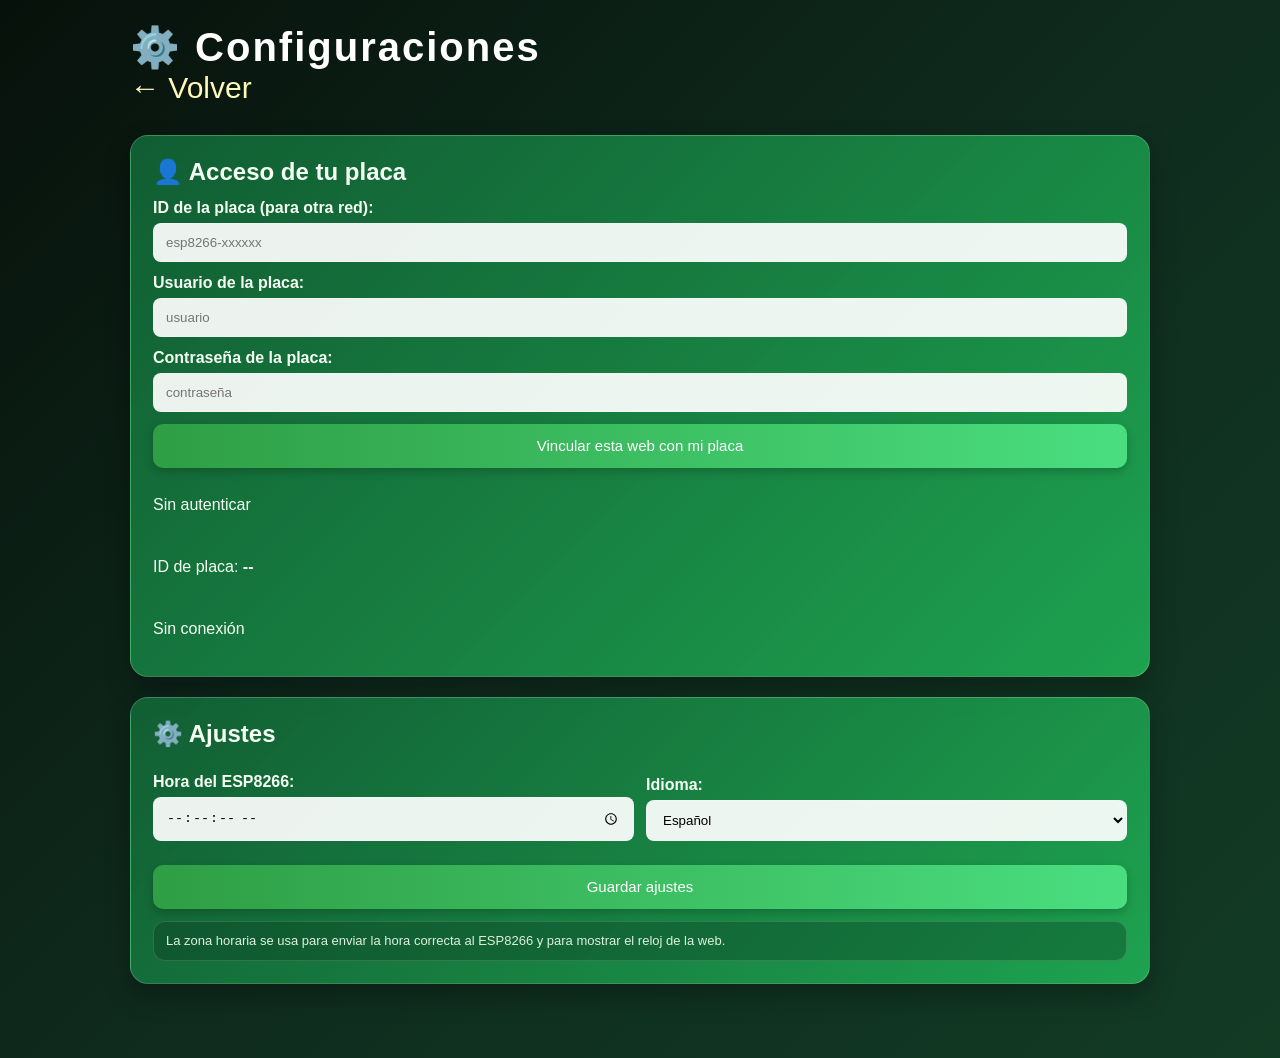
<file: configuracion.html>
<!DOCTYPE html>
<html lang="es">
<head>
    <meta charset="UTF-8">
    <meta name="viewport" content="width=device-width, initial-scale=1.0">
    <title>Configuración - HydroControl</title>
    <link rel="stylesheet" href="style.css">
    <script src="paho-mqtt.min.js"></script>
</head>
<body>
    <div class="container">
        <div class="page-header">
            <h1>⚙️ Configuraciones</h1>
            <a href="index.html" class="header-link">← Volver</a>
        </div>

        <div class="section-block">
            <div class="card">
                <h2>👤 Acceso de tu placa</h2>
                <label>ID de la placa (para otra red): <input type="text" id="deviceId" placeholder="esp8266-xxxxxx"></label>
                <label>Usuario de la placa: <input type="text" id="appUser" placeholder="usuario"></label>
                <label>Contraseña de la placa: <input type="password" id="appPassword" placeholder="contraseña"></label>
                <button id="loginBoard">Vincular esta web con mi placa</button>
                <p id="authStatus">Sin autenticar</p>
                <p>ID de placa: <strong id="deviceIdDisplay">--</strong></p>
                <p id="connStatus">Sin conexión</p>
            </div>
                <div class="card">
                    <h2 id="settingsCardTitle">⚙️ Ajustes</h2>
                    <div class="row">
                        <label id="manualClockLabel">Hora del ESP8266:
                            <input type="time" id="manualClockTime" step="1">
                        </label>
                        <label id="languageLabel">Idioma:
                            <select id="languageSelect">
                                <option value="es">Español</option>
                                <option value="en">English</option>
                            </select>
                        </label>
                    </div>
                    <div class="row">
                        <button id="saveSettings">Guardar ajustes</button>
                    </div>
                    <p class="settings-note" id="settingsNote">Escribe la hora actual y el ESP8266 la guardará para su reloj interno.</p>
                </div>
        </div>

    </div>

    <script src="autoLogic.js?v=20260807-3"></script>
    <script src="script.js?v=20260807-3"></script>
</body>
</html>
</file>
<file: style.css>
body{
    margin: 0;
    background: linear-gradient(135deg, #07110b 0%, #0f2b1e 50%, #123b24 100%);
    font-family: "Trebuchet MS", "Segoe UI", sans-serif;
    color: #f5fff3;
    min-height: 100vh;
}

.container{
    width: min(94%, 1020px);
    margin: auto;
    padding: 24px 0 44px;
}

button {
    touch-action: manipulation;
    min-height: 44px;
}

.hero-header {
    display: flex;
    justify-content: space-between;
    align-items: center;
    gap: 12px;
    margin-bottom: 20px;
    padding: 18px 20px;
    border-radius: 20px;
    background: linear-gradient(90deg, rgba(18, 99, 54, 0.95), rgba(34, 197, 94, 0.75));
    box-shadow: 0 8px 25px rgba(0, 0, 0, 0.25);
}

.live-status-bar {
    display: grid;
    grid-template-columns: repeat(auto-fit, minmax(160px, 1fr));
    align-items: center;
    gap: 12px;
    padding: 14px 16px;
    border-radius: 14px;
    margin-bottom: 18px;
    background: rgba(7, 36, 24, 0.75);
    border: 1px solid rgba(255,255,255,0.16);
    backdrop-filter: blur(6px);
}

.live-status-bar .state-chip {
    justify-self: start;
}

.status-inline {
    font-size: 14px;
    color: rgba(232, 255, 236, 0.9);
}

.status-inline strong {
    color: #ffffff;
    letter-spacing: 0.1px;
}

.state-chip {
    display: inline-flex;
    align-items: center;
    justify-content: center;
    gap: 6px;
    border-radius: 999px;
    padding: 6px 12px;
    font-size: 12px;
    font-weight: 800;
    letter-spacing: 0.3px;
    text-transform: uppercase;
    border: 1px solid transparent;
}

.state-chip.ok {
    color: #d9ffe5;
    background: rgba(38, 132, 80, 0.45);
    border-color: rgba(119, 255, 176, 0.35);
}

.state-chip.warn {
    color: #fff1cc;
    background: rgba(171, 110, 18, 0.45);
    border-color: rgba(255, 209, 124, 0.35);
}

.state-chip.error {
    color: #ffd9d9;
    background: rgba(140, 35, 35, 0.5);
    border-color: rgba(255, 161, 161, 0.38);
}

.state-chip.neutral {
    color: #dff2e4;
    background: rgba(31, 79, 57, 0.38);
    border-color: rgba(207, 245, 218, 0.24);
}

.hero-title {
    display: flex;
    flex-direction: column;
    gap: 4px;
}

.hero-badge {
    font-size: 28px;
    margin-bottom: 2px;
}

h1 {
    color: #ffffff;
    text-align: left;
    margin: 0;
    font-size: clamp(28px, 5vw, 40px);
    letter-spacing: 2px;
    font-weight: bold;
}

.hero-subtitle {
    margin: 0;
    color: #e8ffe9;
    font-size: 16px;
}

.header-link {
    color: #fff8b8;
    text-decoration: none;
    font-size: 30px;
}

.card {
    background: linear-gradient(135deg, rgba(18, 99, 54, 0.93), rgba(34, 197, 94, 0.76));
    padding: 22px;
    margin: 0;
    border-radius: 18px;
    box-shadow: 0px 12px 26px rgba(0, 0, 0, 0.28);
    border: 1px solid rgba(255,255,255,0.18);
    display: flex;
    flex-direction: column;
    gap: 12px;
}

h2 {
    margin: 0;
    line-height: 1.2;
}

.section-block {
    margin: 30px 0;
    display: grid;
    grid-template-columns: 1fr;
    gap: 20px;
    align-items: stretch;
}

p {
    font-size: 16px;
}

.status-item {
    min-height: 170px;
    min-width: 0;
    background: rgba(255,255,255,0.14);
    padding: 14px;
    border-radius: 12px;
    border: 1px solid rgba(255,255,255,0.16);
    display: flex;
    flex-direction: column;
    gap: 8px;
}

.summary-row {
    display: grid;
    grid-template-columns: repeat(2, minmax(0, 1fr));
    gap: 12px;
    margin-top: 12px;
}

.compact-summary {
    min-height: 104px;
    text-align: center;
    padding: 10px 10px;
    display: flex;
    flex-direction: column;
    justify-content: center;
    align-items: center;
}

.compact-summary h3 {
    font-size: 14px;
    margin-bottom: 6px;
}

.compact-summary p {
    font-size: 20px;
    margin: 0;
    font-weight: bold;
}

.time-source {
    margin-top: 6px;
    font-size: 11px !important;
    font-weight: 800;
    letter-spacing: 0.2px;
    padding: 4px 8px;
    border-radius: 999px;
    border: 1px solid rgba(255,255,255,0.24);
    background: rgba(12, 67, 40, 0.45);
    color: #e8fff1;
    line-height: 1.1;
}

.time-source.fallback {
    background: rgba(146, 34, 34, 0.5);
    color: #ffd7d7;
    border-color: rgba(255, 170, 170, 0.48);
}

.compact-summary .ph-range-status {
    margin-top: 8px;
    font-size: 11px;
    font-weight: 800;
    letter-spacing: 0.2px;
    padding: 4px 8px;
    border-radius: 999px;
    border: 1px solid rgba(255,255,255,0.24);
    line-height: 1.1;
}

.ph-value {
    font-variant-numeric: tabular-nums;
}

.ph-range-status.neutral {
    color: #e8fff1;
    background: rgba(12, 67, 40, 0.45);
}

.ph-range-status.safe {
    color: #d8ffe2;
    background: rgba(25, 112, 65, 0.45);
}

.ph-range-status.alert {
    color: #ffd7d7;
    background: rgba(146, 34, 34, 0.5);
    border-color: rgba(255, 170, 170, 0.48);
}

.status-item h3 {
    margin: 0 0 8px 0;
    font-size: 18px;
}

.status-item p {
    font-size: 24px;
    margin: 4px 0;
}

.device-state {
    display: inline-flex;
    align-items: center;
    justify-content: center;
    min-width: 98px;
    border-radius: 999px;
    padding: 6px 10px;
    border: 1px solid rgba(255,255,255,0.2);
    background: rgba(16, 56, 35, 0.45);
    font-size: 16px !important;
    font-weight: 800;
    letter-spacing: 0.4px;
}

.device-state.on {
    color: #d7ffe3;
    background: rgba(23, 122, 72, 0.55);
    border-color: rgba(130, 255, 181, 0.45);
}

.device-state.off {
    color: #ffe0e0;
    background: rgba(122, 33, 33, 0.52);
    border-color: rgba(255, 168, 168, 0.4);
}

.device-state.pending {
    color: #fff6d8;
    background: rgba(124, 99, 36, 0.48);
    border-color: rgba(255, 224, 156, 0.35);
}

.device-state.unknown {
    color: #e8fff1;
    background: rgba(12, 67, 40, 0.45);
}

label {
    display: flex;
    flex-direction: column;
    gap: 6px;
    margin: 0;
    font-weight: bold;
}

.switch-row {
    display: flex;
    flex-direction: row;
    justify-content: space-between;
    align-items: center;
    padding: 12px 14px;
    border-radius: 12px;
    background: rgba(255,255,255,0.12);
    border: 1px solid rgba(255,255,255,0.16);
    margin: 12px 0 14px;
}

.switch {
    position: relative;
    display: inline-block;
    width: 54px;
    height: 30px;
}

.switch input {
    opacity: 0;
    width: 0;
    height: 0;
}

.slider {
    position: absolute;
    cursor: pointer;
    inset: 0;
    background-color: rgba(255,255,255,0.35);
    transition: 0.3s;
    border-radius: 999px;
}

.slider:before {
    position: absolute;
    content: "";
    height: 22px;
    width: 22px;
    left: 4px;
    bottom: 4px;
    background-color: white;
    transition: 0.3s;
    border-radius: 50%;
}

.switch input:checked + .slider {
    background: linear-gradient(90deg, #2f9e44, #4ade80);
}

.switch input:checked + .slider:before {
    transform: translateX(24px);
}

input, select {
    padding: 11px 12px;
    border-radius: 8px;
    border: 1px solid rgba(255,255,255,0.25);
    min-width: 0;
    width: 100%;
    max-width: 100%;
    background: rgba(255,255,255,0.92);
    box-sizing: border-box;
}

.mode-control {
    width: 100%;
}

.mode-control-title {
    display: block;
    margin-bottom: 6px;
    font-weight: bold;
}

.mode-toggle-row {
    display: flex;
    gap: 10px;
    width: 100%;
}

.mode-toggle-row button {
    flex: 1 1 0;
    max-width: none;
}

.mode-toggle-row button.is-selected {
    opacity: 0.5;
    filter: saturate(75%);
}

.row {
    display: grid;
    grid-template-columns: repeat(auto-fit, minmax(220px, 1fr));
    gap: 12px;
    align-items: end;
    margin-top: 12px;
}

.row > :only-child {
    grid-column: 1 / -1;
}

button {
    padding: 12px 18px;
    margin: 0;
    border: none;
    border-radius: 10px;
    cursor: pointer;
    background: linear-gradient(90deg, #2f9e44, #4ade80);
    color: white;
    font-size: 15px;
    box-shadow: 0 4px 10px rgba(0,0,0,0.2);
    width: 100%;
    max-width: none;
}

button:hover {
    background: linear-gradient(90deg, #24863a, #34d399);
}

button:disabled {
    opacity: 0.45;
    cursor: not-allowed;
    box-shadow: none;
    filter: grayscale(35%);
}

.action-toast {
    position: fixed;
    right: 18px;
    bottom: 20px;
    z-index: 9999;
    max-width: min(90vw, 360px);
    padding: 12px 16px;
    border-radius: 12px;
    color: #f5fff3;
    font-weight: bold;
    letter-spacing: 0.2px;
    border: 1px solid rgba(255,255,255,0.22);
    box-shadow: 0 10px 24px rgba(0, 0, 0, 0.34);
    opacity: 0;
    transform: translateY(16px) scale(0.98);
    pointer-events: none;
    transition: opacity 0.25s ease, transform 0.25s ease;
    backdrop-filter: blur(4px);
}

.action-toast.success {
    background: linear-gradient(135deg, rgba(20, 110, 58, 0.96), rgba(46, 186, 110, 0.9));
}

.action-toast.error {
    background: linear-gradient(135deg, rgba(136, 26, 26, 0.96), rgba(198, 52, 52, 0.9));
}

.action-toast.show {
    opacity: 1;
    transform: translateY(0) scale(1);
}

.config-summary {
    margin-top: 14px;
    padding: 12px;
    border-radius: 12px;
    border: 1px solid rgba(255,255,255,0.2);
    background: rgba(11, 52, 33, 0.45);
}

.config-summary h3 {
    margin: 0 0 10px;
    font-size: 14px;
    color: #dcffe6;
    letter-spacing: 0.2px;
}

.config-summary-grid {
    display: grid;
    grid-template-columns: repeat(auto-fit, minmax(150px, 1fr));
    gap: 10px;
}

.config-summary-grid div {
    padding: 8px 10px;
    border-radius: 10px;
    background: rgba(255,255,255,0.08);
    border: 1px solid rgba(255,255,255,0.12);
}

.config-summary-grid span {
    display: block;
    font-size: 12px;
    opacity: 0.9;
}

.config-summary-grid strong {
    display: block;
    margin-top: 3px;
    font-size: 15px;
}

.settings-note {
    margin: 0;
    font-size: 13px;
    line-height: 1.45;
    color: rgba(245, 255, 243, 0.9);
    background: rgba(11, 52, 33, 0.35);
    border: 1px solid rgba(255,255,255,0.14);
    padding: 10px 12px;
    border-radius: 12px;
}

@media (max-width: 700px) {
    .container {
        width: 95%;
        padding-top: 16px;
    }

    .hero-header {
        flex-direction: column;
        align-items: flex-start;
        padding: 16px;
    }

    .live-status-bar {
        grid-template-columns: 1fr;
        padding: 10px;
        gap: 8px;
    }

    .status-inline {
        width: auto;
    }

    .header-link {
        font-size: 26px;
    }

    .card {
        padding: 16px;
    }

    .row {
        grid-template-columns: 1fr;
    }

    .summary-row {
        grid-template-columns: repeat(2, minmax(0, 1fr));
        gap: 10px;
    }

    .compact-summary {
        min-height: 96px;
        padding: 8px 6px;
    }

    .compact-summary .ph-range-status {
        font-size: 10px;
    }

    label {
        width: 100%;
    }

    button {
        max-width: none;
    }

    .action-toast {
        right: 12px;
        left: 12px;
        bottom: 14px;
        max-width: none;
    }

    .config-summary-grid {
        grid-template-columns: 1fr;
    }

    .section-block {
        grid-template-columns: 1fr;
        gap: 16px;
    }
}
</file>
